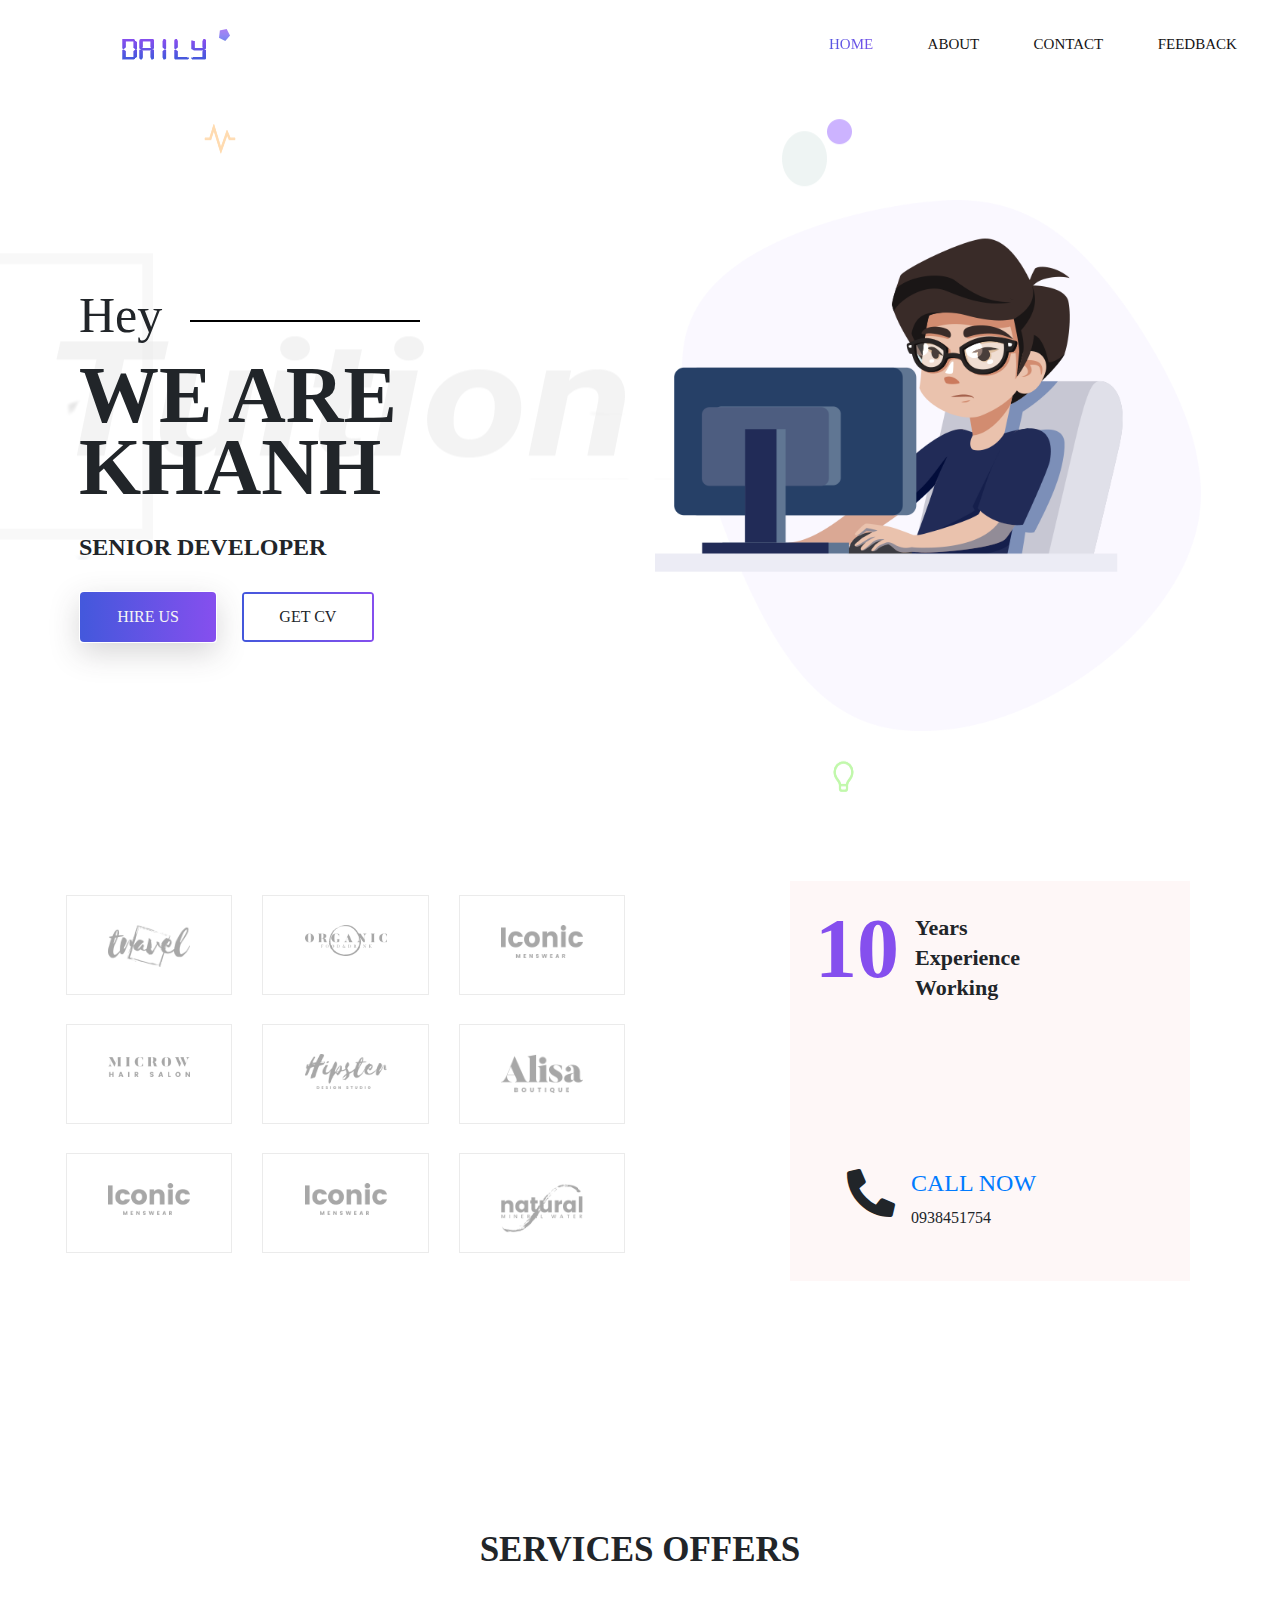
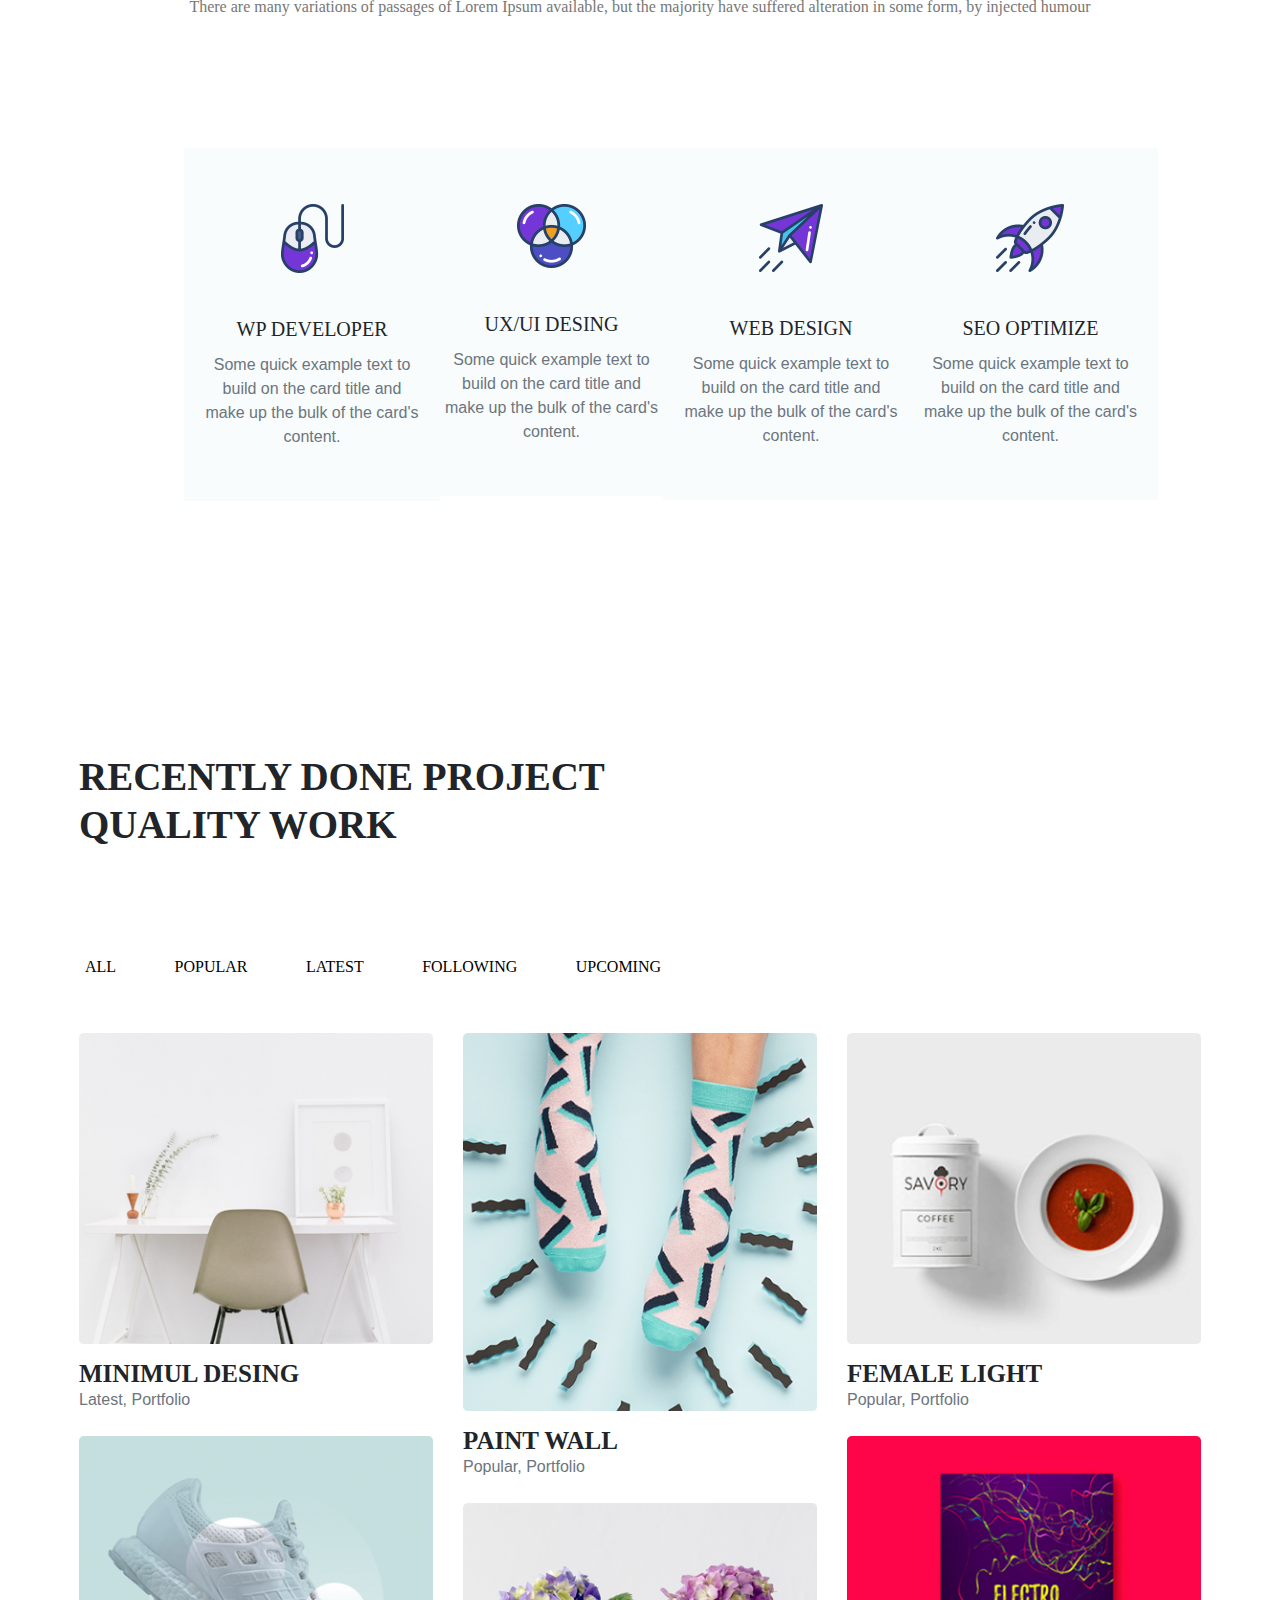
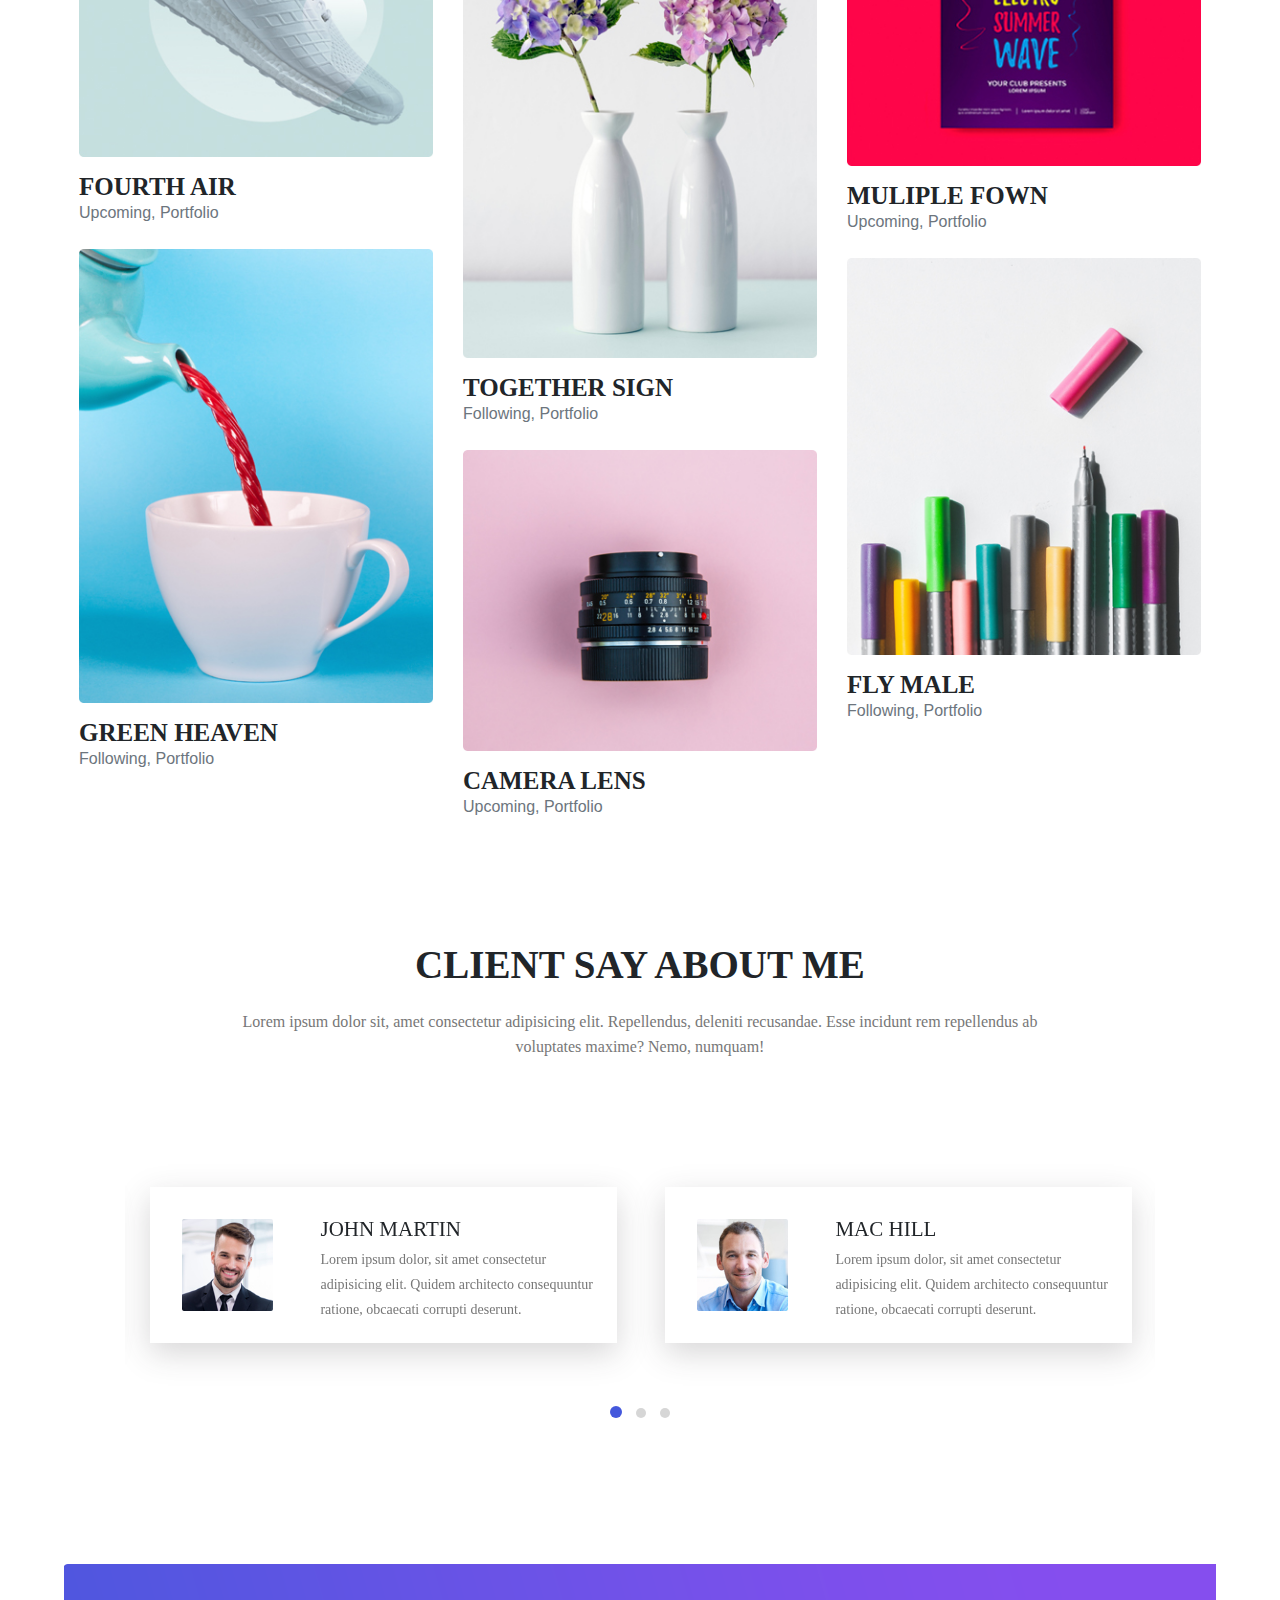
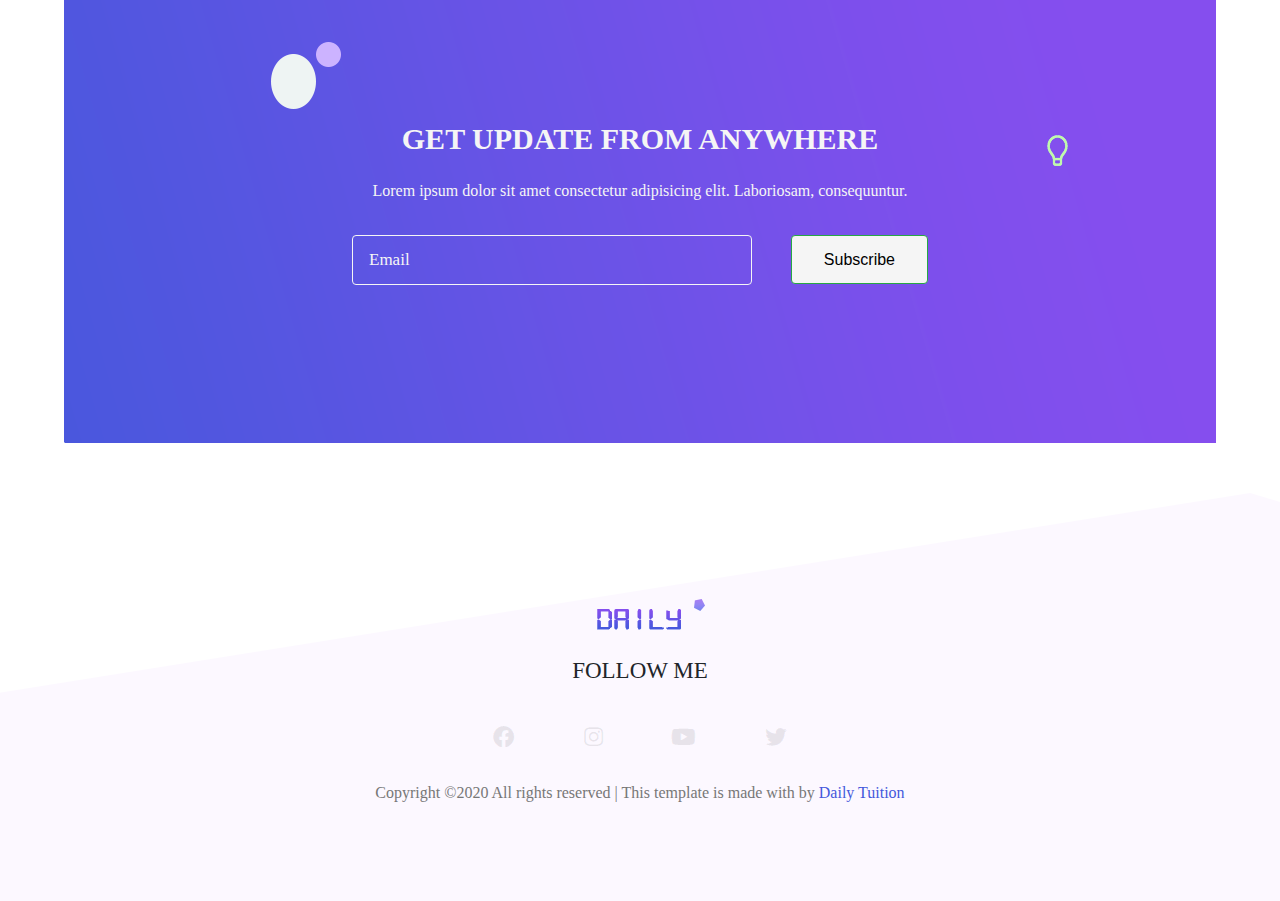
<file: PortFolio_Website-master/Index.html>
<!DOCTYPE html>
<html lang="en">
  <head>
    <meta charset="UTF-8" />
    <meta name="viewport" content="width=device-width, initial-scale=1.0" />
    <meta http-equiv="X-UA-Compatible" content="ie=edge" />
    <title>Daily Tuition</title>

    <!--  Bootstrap css file  -->
    <link rel="stylesheet" href="./css/bootstrap.min.css" />

    <!--  font awesome icons  -->
    <link rel="stylesheet" href="./css/all.min.css" />

    <!--  Magnific Popup css file  -->
    <link
      rel="stylesheet"
      href="./vendor/Magnific-Popup/dist/magnific-popup.css"
    />

    <!--  Owl-carousel css file  -->
    <link
      rel="stylesheet"
      href="./vendor/owl-carousel/css/owl.carousel.min.css"
    />
    <link
      rel="stylesheet"
      href="./vendor/owl-carousel/css/owl.theme.default.min.css"
    />

    <!--  custom css file  -->
    <link rel="stylesheet" href="./css/style.css" />

    <!--  Responsive css file  -->
    <link rel="stylesheet" href="./css/responsive.css" />
  </head>

  <body>
    <!--  ======================= Start Header Area ============================== -->

    <header class="header_area">
      <div class="main-menu">
        <nav class="navbar navbar-expand-lg navbar-light">
          <a class="navbar-brand" href="#"
            ><img src="./img/logo.png" alt="logo"
          /></a>
          <button
            class="navbar-toggler"
            type="button"
            data-toggle="collapse"
            data-target="#navbarNav"
            aria-controls="navbarNav"
            aria-expanded="false"
            aria-label="Toggle navigation"
          >
            <span class="navbar-toggler-icon"></span>
          </button>
          <div class="collapse navbar-collapse" id="navbarNav">
            <div class="mr-auto"></div>
            <ul class="navbar-nav">
              <li class="nav-item active">
                <a class="nav-link" href="#"
                  >Home <span class="sr-only">(current)</span></a
                >
              </li>
              <li class="nav-item">
                <a class="nav-link" href="/PortFolio_Website-master/about.html"
                  >about</a
                >
              </li>
              <li class="nav-item">
                <a
                  class="nav-link"
                  href="/PortFolio_Website-master/contact.html"
                  >contact</a
                >
              </li>
              <li class="nav-item">
                <a
                  class="nav-link"
                  href="/PortFolio_Website-master/feedback.html"
                  >feedback</a
                >
              </li>
            </ul>
          </div>
        </nav>
      </div>
    </header>

    <!--  ======================= End Header Area ============================== -->

    <!--  ======================= Start Main Area ================================ -->
    <main class="site-main">
      <!--  ======================= Start Banner Area =======================  -->
      <section class="site-banner">
        <div class="container">
          <div class="row">
            <div class="col-lg-6 col-md-12 site-title">
              <h3 class="title-text">Hey</h3>
              <h1 class="title-text text-uppercase">We are Khanh</h1>
              <h4 class="title-text text-uppercase">
                Senior Developer
              </h4>
              <div class="site-buttons">
                <div class="d-flex flex-row flex-wrap">
                  <a href="#subcribe">
                    <button
                      type="button"
                      class="btn button primary-button mr-4 text-uppercase"
                    >
                      hire us
                    </button>
                  </a>
                  <a href="./cv.html">
                    <button
                      type="button"
                      class="btn button secondary-button text-uppercase"
                    >
                      Get cv
                    </button></a
                  >
                </div>
              </div>
            </div>
            <div class="col-lg-6 col-md-12 banner-image">
              <img
                src="./img/banner/banner-image.png"
                alt="banner-img"
                class="img-fluid"
              />
            </div>
          </div>
        </div>
      </section>
      <!--  ======================= End Banner Area =======================  -->

      <!--  ======================== Brand Area ==============================  -->

      <section class="brand-area">
        <div class="container-fluid">
          <div class="row">
            <div class="col-xl-6 col-lg-12 col-md-12">
              <div class="first-row row">
                <div class="col-lg-4 col-md-6 col-sm-6">
                  <div class="single-brand">
                    <img src="./img/brands/logo1.png" alt="Brand-1 " />
                  </div>
                </div>
                <div class="col-lg-4 col-md-6 col-sm-6">
                  <div class="single-brand">
                    <img src="./img/brands/logo2.png" alt="Brand-2 " />
                  </div>
                </div>
                <div class="col-lg-4 col-md-6 col-sm-6">
                  <div class="single-brand">
                    <img src="./img/brands/logo3.png" alt="Brand-3 " />
                  </div>
                </div>
                <div class="col-lg-4 col-md-6 col-sm-6">
                  <div class="single-brand">
                    <img src="./img/brands/logo4.png" alt="Brand-4" />
                  </div>
                </div>
                <div class="col-lg-4 col-md-6 col-sm-6">
                  <div class="single-brand">
                    <img src="./img/brands/logo5.png" alt="Brand-5 " />
                  </div>
                </div>
                <div class="col-lg-4 col-md-6 col-sm-6">
                  <div class="single-brand">
                    <img src="./img/brands/logo6.png" alt="Brand-6" />
                  </div>
                </div>
                <div class="col-lg-4 col-md-6 col-sm-6">
                  <div class="single-brand">
                    <img src="./img/brands/logo7.png" alt="Brand-7 " />
                  </div>
                </div>
                <div class="col-lg-4 col-md-6 col-sm-6">
                  <div class="single-brand">
                    <img src="./img/brands/logo8.png" alt="Brand-8 " />
                  </div>
                </div>
                <div class="col-lg-4 col-md-6 col-sm-6">
                  <div class="single-brand">
                    <img src="./img/brands/logo9.png" alt="Brand-9" />
                  </div>
                </div>
              </div>
            </div>
            <div class="col-xl-6 col-lg-12 col-md-12">
              <div class="experience-area">
                <div class="d-flex flex-row years-area">
                  <h2 class="p-3 years">10</h2>
                  <h2>
                    <span>Years</span>
                    <span>Experience</span>
                    <span>Working</span>
                  </h2>
                </div>
                <div class="d-flex flex-row flex-wrap call-area">
                  <span><i class="fas fa-phone-alt fa-3x px-3"></i></span>
                  <div class="call-now">
                    <a href="#" class="text-uppercase h4 font-roboto"
                      >Call Now</a
                    >
                    <span class="font-roboto py-2">0938451754</span>
                  </div>
                </div>
                <div class="bg-panel"></div>
              </div>
            </div>
          </div>
        </div>
      </section>

      <!--  ======================== End Brand Area ==============================  -->

      <!--  ====================== Start Services Area =============================  -->

      <section class="services-area">
        <div class="container">
          <div class="row">
            <div class="col-lg-12 text-center services-title">
              <h1 class="text-uppercase title-text">Services Offers</h1>
              <p class="para">
                There are many variations of passages of Lorem Ipsum available,
                but the majority have suffered alteration in some form, by
                injected humour
              </p>
            </div>
          </div>
          <div class="container services-list">
            <div class="row">
              <div class="col-lg-3 col-md-6 col-sm-12">
                <div class="services">
                  <div class="sevices-img text-center py-4">
                    <img src="./img/services/s1.png" alt="Services-1" />
                  </div>
                  <div class="card-body text-center">
                    <h5 class="card-title text-uppercase font-roboto">
                      Wp developer
                    </h5>
                    <p class="card-text text-secondary">
                      Some quick example text to build on the card title and
                      make up the bulk of the card's content.
                    </p>
                  </div>
                </div>
              </div>
              <div class="col-lg-3 col-md-6 col-sm-12">
                <div class="services">
                  <div class="sevices-img text-center py-4">
                    <img src="./img/services/s2.png" alt="Services-2" />
                  </div>
                  <div class="card-body text-center">
                    <h5 class="card-title text-uppercase font-roboto">
                      ux/ui desing
                    </h5>
                    <p class="card-text text-secondary">
                      Some quick example text to build on the card title and
                      make up the bulk of the card's content.
                    </p>
                  </div>
                </div>
              </div>
              <div class="col-lg-3 col-md-6 col-sm-12">
                <div class="services">
                  <div class="sevices-img text-center py-4">
                    <img src="./img/services/s3.png" alt="Services-3" />
                  </div>
                  <div class="card-body text-center">
                    <h5 class="card-title text-uppercase font-roboto">
                      web design
                    </h5>
                    <p class="card-text text-secondary">
                      Some quick example text to build on the card title and
                      make up the bulk of the card's content.
                    </p>
                  </div>
                </div>
              </div>
              <div class="col-lg-3 col-md-6 col-sm-12">
                <div class="services">
                  <div class="sevices-img text-center py-4">
                    <img src="./img/services/s4.png" alt="Services-4" />
                  </div>
                  <div class="card-body text-center">
                    <h5 class="card-title text-uppercase font-roboto">
                      seo optimize
                    </h5>
                    <p class="card-text text-secondary">
                      Some quick example text to build on the card title and
                      make up the bulk of the card's content.
                    </p>
                  </div>
                </div>
              </div>
            </div>
          </div>
        </div>
      </section>

      <!--  ====================== End Services Area =============================  -->

      <!--  ======================= Project Area =============================  -->

      <section class="project-area">
        <div class="container">
          <div class="project-title pb-5">
            <h1 class="text-uppercase title-h1">Recently Done Project</h1>
            <h1 class="text-uppercase title-h1">Quality Work</h1>
          </div>

          <div class="button-group">
            <button type="button" class="active" id="btn1" data-filter="*">
              All
            </button>
            <button type="button" data-filter=".popular">Popular</button>
            <button type="button" data-filter=".latest">Latest</button>
            <button type="button" data-filter=".following">Following</button>
            <button type="button" data-filter=".upcoming">Upcoming</button>
          </div>

          <div class="row grid">
            <div class="col-lg-4 col-md-6 col-sm-12 element-item latest">
              <div class="our-project">
                <div class="img">
                  <a class="test-popup-link" href="./img/portfolio/p1.jpg">
                    <img
                      src="./img/portfolio/p1.jpg"
                      alt="portfolio-1"
                      class="img-fluid"
                    />
                  </a>
                </div>
                <div class="title py-4">
                  <h4 class="text-uppercase">Minimul Desing</h4>
                  <span class="text-secondary">Latest, Portfolio</span>
                </div>
              </div>
            </div>
            <div class="col-lg-4 col-md-6 col-sm-12 element-item popular">
              <div class="our-project">
                <div class="img">
                  <a class="test-popup-link" href="./img/portfolio/p2.jpg">
                    <img
                      src="./img/portfolio/p2.jpg"
                      alt="portfolio-2"
                      class="img-fluid"
                    />
                  </a>
                </div>
                <div class="title py-4">
                  <h4 class="text-uppercase">Paint Wall</h4>
                  <span class="text-secondary">Popular, Portfolio</span>
                </div>
              </div>
            </div>
            <div class="col-lg-4 col-md-6 col-sm-12 element-item popular">
              <div class="our-project">
                <div class="img">
                  <a class="test-popup-link" href="./img/portfolio/p3.jpg">
                    <img
                      src="./img/portfolio/p3.jpg"
                      alt="portfolio-3"
                      class="img-fluid"
                    />
                  </a>
                </div>
                <div class="title py-4">
                  <h4 class="text-uppercase">Female light</h4>
                  <span class="text-secondary">Popular, Portfolio</span>
                </div>
              </div>
            </div>
            <div class="col-lg-4 col-md-6 col-sm-12 element-item upcoming">
              <div class="our-project">
                <div class="img">
                  <a class="test-popup-link" href="./img/portfolio/p4.jpg">
                    <img
                      src="./img/portfolio/p4.jpg"
                      alt="portfolio-4"
                      class="img-fluid"
                    />
                  </a>
                </div>
                <div class="title py-4">
                  <h4 class="text-uppercase">Fourth Air</h4>
                  <span class="text-secondary">Upcoming, Portfolio</span>
                </div>
              </div>
            </div>
            <div class="col-lg-4 col-md-6 col-sm-12 element-item upcoming">
              <div class="our-project">
                <div class="img">
                  <a class="test-popup-link" href="./img/portfolio/p5.jpg">
                    <img
                      src="./img/portfolio/p5.jpg"
                      alt="portfolio-5"
                      class="img-fluid"
                    />
                  </a>
                </div>
                <div class="title py-4">
                  <h4 class="text-uppercase">Muliple fown</h4>
                  <span class="text-secondary">Upcoming, Portfolio</span>
                </div>
              </div>
            </div>
            <div class="col-lg-4 col-md-6 col-sm-12 element-item following">
              <div class="our-project">
                <div class="img">
                  <a class="test-popup-link" href="./img/portfolio/p6.jpg">
                    <img
                      src="./img/portfolio/p6.jpg"
                      alt="portfolio-6"
                      class="img-fluid"
                    />
                  </a>
                </div>
                <div class="title py-4">
                  <h4 class="text-uppercase">Together sign</h4>
                  <span class="text-secondary">Following, Portfolio</span>
                </div>
              </div>
            </div>
            <div class="col-lg-4 col-md-6 col-sm-12 element-item following">
              <div class="our-project">
                <div class="img">
                  <a class="test-popup-link" href="./img/portfolio/p7.jpg">
                    <img
                      src="./img/portfolio/p7.jpg"
                      alt="portfolio-7"
                      class="img-fluid"
                    />
                  </a>
                </div>
                <div class="title py-4">
                  <h4 class="text-uppercase">Green Heaven</h4>
                  <span class="text-secondary">Following, Portfolio</span>
                </div>
              </div>
            </div>
            <div class="col-lg-4 col-md-6 col-sm-12 element-item following">
              <div class="our-project">
                <div class="img">
                  <a class="test-popup-link" href="./img/portfolio/p8.jpg">
                    <img
                      src="./img/portfolio/p8.jpg"
                      alt="portfolio-8"
                      class="img-fluid"
                    />
                  </a>
                </div>
                <div class="title py-4">
                  <h4 class="text-uppercase">Fly Male</h4>
                  <span class="text-secondary">Following, Portfolio</span>
                </div>
              </div>
            </div>
            <div class="col-lg-4 col-md-6 col-sm-12 element-item upcoming">
              <div class="our-project">
                <div class="img">
                  <a class="test-popup-link" href="./img/portfolio/p9.jpg">
                    <img
                      src="./img/portfolio/p9.jpg"
                      alt="portfolio-9"
                      class="img-fluid"
                    />
                  </a>
                </div>
                <div class="title py-4">
                  <h4 class="text-uppercase">Camera Lens</h4>
                  <span class="text-secondary">Upcoming, Portfolio</span>
                </div>
              </div>
            </div>
          </div>
        </div>
      </section>

      <!--  ======================= End Project Area =============================  -->

      <!--  ======================== About Me Area ==============================  -->

      <section class="about-area">
        <div class="container">
          <div class="row text-center">
            <div class="col-12">
              <div class="about-title">
                <h1 class="text-uppercase title-h1">Client Say about me</h1>
                <p class="para">
                  Lorem ipsum dolor sit, amet consectetur adipisicing elit.
                  Repellendus, deleniti recusandae. Esse incidunt rem
                  repellendus ab voluptates maxime? Nemo, numquam!
                </p>
              </div>
            </div>
          </div>
        </div>

        <div class="container carousel py-lg-5">
          <div class="owl-carousel owl-theme">
            <div class="client row">
              <div class="col-lg-4 col-md-12 client-img">
                <img
                  src="./img/testimonials/t1.jpg"
                  alt="img1"
                  class="img-fluid"
                />
              </div>
              <div class="col-lg-8 col-md-12 about-client">
                <h4 class="text-uppercase">John Martin</h4>
                <p class="para">
                  Lorem ipsum dolor, sit amet consectetur adipisicing elit.
                  Quidem architecto consequuntur ratione, obcaecati corrupti
                  deserunt.
                </p>
              </div>
            </div>
            <div class="client row">
              <div class="col-lg-4 col-md-12 client-img">
                <img
                  src="./img/testimonials/t2.jpg"
                  alt="img2"
                  class="img-fluid"
                />
              </div>
              <div class="col-lg-8 col-md-12 about-client">
                <h4 class="text-uppercase">Mac Hill</h4>
                <p class="para">
                  Lorem ipsum dolor, sit amet consectetur adipisicing elit.
                  Quidem architecto consequuntur ratione, obcaecati corrupti
                  deserunt.
                </p>
              </div>
            </div>
            <div class="client row">
              <div class="col-lg-4 col-md-12 client-img">
                <img
                  src="./img/testimonials/t1.jpg"
                  alt="img1"
                  class="img-fluid"
                />
              </div>
              <div class="col-lg-8 col-md-12 about-client">
                <h4 class="text-uppercase">John Martin</h4>
                <p class="para">
                  Lorem ipsum dolor, sit amet consectetur adipisicing elit.
                  Quidem architecto consequuntur ratione, obcaecati corrupti
                  deserunt.
                </p>
              </div>
            </div>
            <div class="client row">
              <div class="col-lg-4 col-md-12 client-img">
                <img
                  src="./img/testimonials/t2.jpg"
                  alt="img2"
                  class="img-fluid"
                />
              </div>
              <div class="col-lg-8 col-md-12 about-client">
                <h4 class="text-uppercase">Mac Hill</h4>
                <p class="para">
                  Lorem ipsum dolor, sit amet consectetur adipisicing elit.
                  Quidem architecto consequuntur ratione, obcaecati corrupti
                  deserunt.
                </p>
              </div>
            </div>
            <div class="client row">
              <div class="col-lg-4 col-md-12 client-img">
                <img
                  src="./img/testimonials/t1.jpg"
                  alt="img1"
                  class="img-fluid"
                />
              </div>
              <div class="col-lg-8 col-md-12 about-client">
                <h4 class="text-uppercase">John Martin</h4>
                <p class="para">
                  Lorem ipsum dolor, sit amet consectetur adipisicing elit.
                  Quidem architecto consequuntur ratione, obcaecati corrupti
                  deserunt.
                </p>
              </div>
            </div>
            <div class="client row">
              <div class="col-lg-4 col-md-12 client-img">
                <img
                  src="./img/testimonials/t2.jpg"
                  alt="img2"
                  class="img-fluid"
                />
              </div>
              <div class="col-lg-8 col-md-12 about-client">
                <h4 class="text-uppercase">Mac Hill</h4>
                <p class="para">
                  Lorem ipsum dolor, sit amet consectetur adipisicing elit.
                  Quidem architecto consequuntur ratione, obcaecati corrupti
                  deserunt.
                </p>
              </div>
            </div>
          </div>
        </div>
      </section>

      <!--  ======================== End About Me Area ==============================  -->

      <!--  ========================== Subscribe me Area ============================  -->
      <section id="subcribe" class="subscribe-us-area">
        <div class="container subscribe">
          <div class="row">
            <div class="col-lg-12 text-center subscribe-title">
              <h4 class="text-uppercase">Get Update From anywhere</h4>
              <p class="para">
                Lorem ipsum dolor sit amet consectetur adipisicing elit.
                Laboriosam, consequuntur.
              </p>
            </div>
          </div>
          <div class="d-sm-flex justify-content-center">
            <form class="w-50">
              <div class="row d-flex flex-row flex-wrap">
                <div class="col input-textbox">
                  <input
                    type="text"
                    id="txtemail"
                    class="form-control"
                    placeholder="Email"
                  />
                </div>
                <div class="col">
                  <div class="btn-submit">
                    <button type="submit" class="btn btn-success float-right">
                      Subscribe
                    </button>
                  </div>
                </div>
              </div>
            </form>
          </div>
        </div>
      </section>
      <!--  ========================== End Subscribe me Area ============================  -->
    </main>
    <!--  ======================= End Main Area ================================ -->

    <footer class="footer-area">
      <div class="container">
        <div class="">
          <div class="site-logo text-center py-4">
            <a href="#"><img src="./img/logo.png" alt="logo"/></a>
          </div>
          <div class="social text-center">
            <h5 class="text-uppercase">Follow me</h5>
            <a href="https://www.facebook.com/quockhanh1999"
              ><i class="fab fa-facebook"></i
            ></a>
            <a href="https://www.instagram.com/q_khanh__/?hl=vi"
              ><i class="fab fa-instagram"></i
            ></a>
            <a
              href="https://www.youtube.com/channel/UCqOR78gama4qVAdAqmn3jVw?view_as=subscriber"
              ><i class="fab fa-youtube"></i
            ></a>
            <a href="https://twitter.com/?lang=vi"
              ><i class="fab fa-twitter"></i
            ></a>
          </div>
          <div class="copyrights text-center">
            <p class="para">
              Copyright ©2020 All rights reserved | This template is made with
              by
              <a href="#"
                ><span style="color: var(--primary-color);"
                  >Daily Tuition</span
                ></a
              >
            </p>
          </div>
        </div>
      </div>
    </footer>

    <!--  Jquery js file  -->
    <script src="./js/jquery.3.4.1.js"></script>

    <!--  Bootstrap js file  -->
    <script src="./js/bootstrap.min.js"></script>

    <!--  isotope js library  -->
    <script src="./vendor/isotope/isotope.min.js"></script>

    <!--  Magnific popup script file  -->
    <script src="./vendor/Magnific-Popup/dist/jquery.magnific-popup.min.js"></script>

    <!--  Owl-carousel js file  -->
    <script src="./vendor/owl-carousel/js/owl.carousel.min.js"></script>

    <!--  custom js file  -->
    <script src="./js/main.js"></script>
  </body>
</html>
</file>
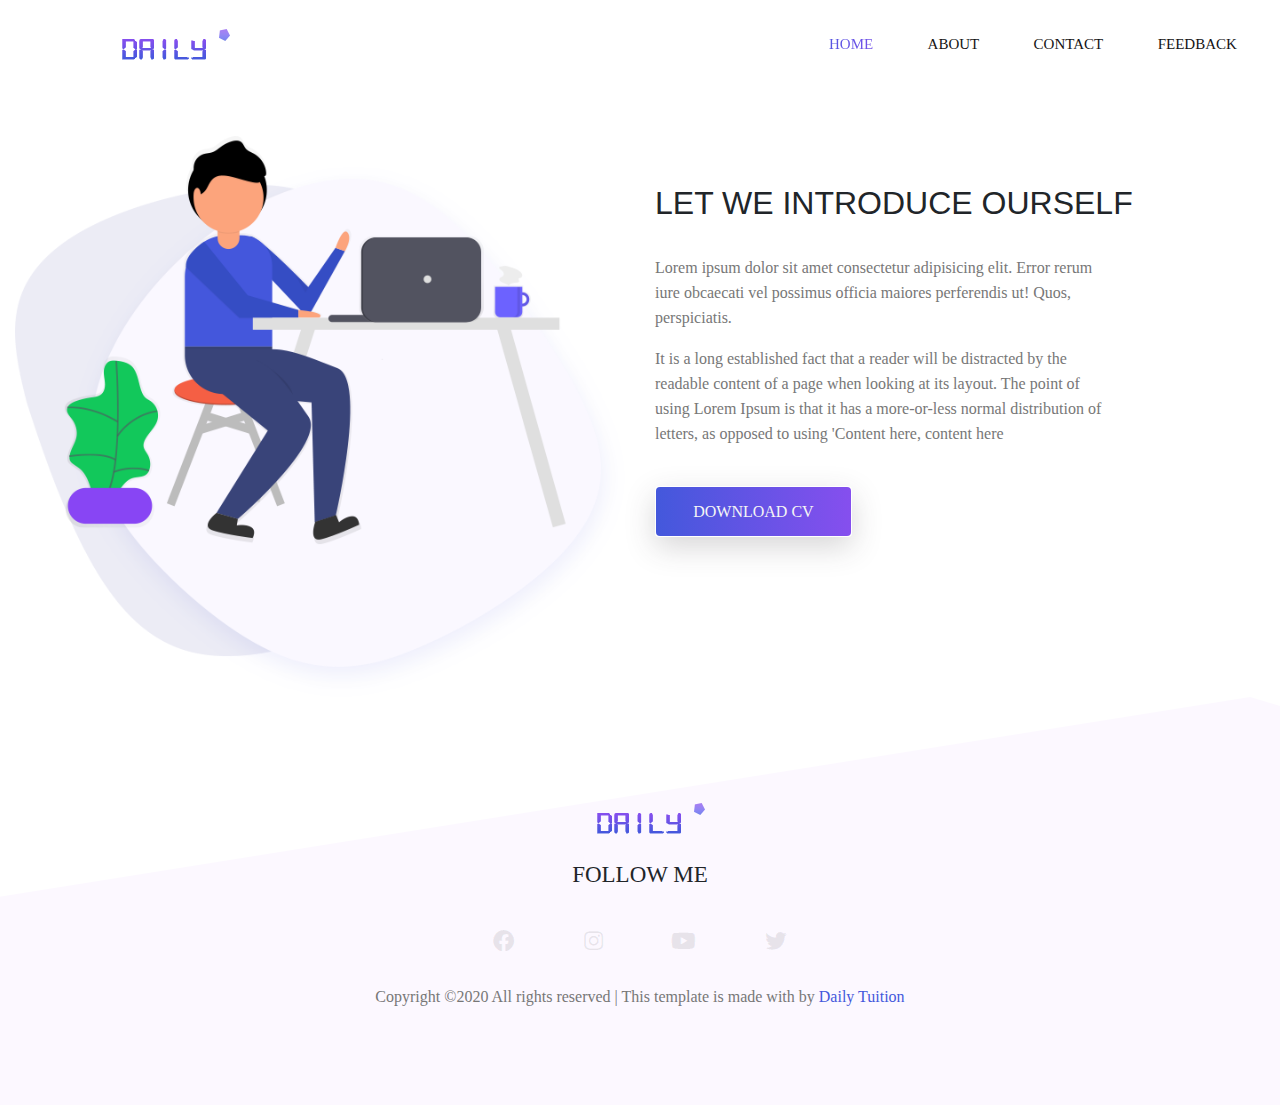
<file: PortFolio_Website-master/about.html>
<!DOCTYPE html>
<html lang="en">
  <head>
    <meta charset="UTF-8" />
    <meta name="viewport" content="width=device-width, initial-scale=1.0" />
    <meta http-equiv="X-UA-Compatible" content="ie=edge" />
    <title>Daily Tuition</title>

    <!--  Bootstrap css file  -->
    <link rel="stylesheet" href="./css/bootstrap.min.css" />

    <!--  font awesome icons  -->
    <link rel="stylesheet" href="./css/all.min.css" />

    <!--  Magnific Popup css file  -->
    <link
      rel="stylesheet"
      href="./vendor/Magnific-Popup/dist/magnific-popup.css"
    />

    <!--  Owl-carousel css file  -->
    <link
      rel="stylesheet"
      href="./vendor/owl-carousel/css/owl.carousel.min.css"
    />
    <link
      rel="stylesheet"
      href="./vendor/owl-carousel/css/owl.theme.default.min.css"
    />

    <!--  custom css file  -->
    <link rel="stylesheet" href="./css/style.css" />

    <!--  Responsive css file  -->
    <link rel="stylesheet" href="./css/responsive.css" />
  </head>

  <body>
    <!--  ======================= Start Header Area ============================== -->

    <header class="header_area">
      <div class="main-menu">
        <nav class="navbar navbar-expand-lg navbar-light">
          <a class="navbar-brand" href="#"
            ><img src="./img/logo.png" alt="logo"
          /></a>
          <button
            class="navbar-toggler"
            type="button"
            data-toggle="collapse"
            data-target="#navbarNav"
            aria-controls="navbarNav"
            aria-expanded="false"
            aria-label="Toggle navigation"
          >
            <span class="navbar-toggler-icon"></span>
          </button>
          <div class="collapse navbar-collapse" id="navbarNav">
            <div class="mr-auto"></div>
            <ul class="navbar-nav">
              <li class="nav-item active">
                <a class="nav-link" href="/PortFolio_Website-master/Index.html"
                  >Home <span class="sr-only">(current)</span></a
                >
              </li>
              <li class="nav-item">
                <a class="nav-link" href="#">about</a>
              </li>
              <li class="nav-item">
                <a
                  class="nav-link"
                  href="/PortFolio_Website-master/contact.html"
                  >contact</a
                >
              </li>
              <li class="nav-item">
                <a
                  class="nav-link"
                  href="/PortFolio_Website-master/feedback.html"
                  >feedback</a
                >
              </li>
            </ul>
          </div>
        </nav>
      </div>
    </header>

    <!--  ======================= End Header Area ============================== -->

    <!--  ======================= Start Main Area ================================ -->
    <section class="about-area mt-5">
      <div class="container-fluid">
        <div class="row">
          <div class="col-lg-6 col-md-12">
            <div class="about-image">
              <img src="./img/about-us.png" alt="About us" class="img-fluid" />
            </div>
          </div>
          <div class="col-lg-6 col-md-12 about-title">
            <h2 class="text-uppercase pt-5">
              <span>Let we</span>
              <span>introduce</span>
              <span>ourself</span>
            </h2>
            <div class="paragraph py-4 w-75">
              <p class="para">
                Lorem ipsum dolor sit amet consectetur adipisicing elit. Error
                rerum iure obcaecati vel possimus officia maiores perferendis
                ut! Quos, perspiciatis.
              </p>
              <p class="para">
                It is a long established fact that a reader will be distracted
                by the readable content of a page when looking at its layout.
                The point of using Lorem Ipsum is that it has a more-or-less
                normal distribution of letters, as opposed to using 'Content
                here, content here
              </p>
            </div>
            <a href="./cv.html">
              <button
                type="button"
                class="btn button primary-button text-uppercase"
              >
                Download cv
              </button></a
            >
          </div>
        </div>
      </div>
    </section>

    <footer class="footer-area">
      <div class="container">
        <div class="">
          <div class="site-logo text-center py-4">
            <a href="#"><img src="./img/logo.png" alt="logo"/></a>
          </div>
          <div class="social text-center">
            <h5 class="text-uppercase">Follow me</h5>
            <a href="#"><i class="fab fa-facebook"></i></a>
            <a href="#"><i class="fab fa-instagram"></i></a>
            <a href="#"><i class="fab fa-youtube"></i></a>
            <a href="#"><i class="fab fa-twitter"></i></a>
          </div>
          <div class="copyrights text-center">
            <p class="para">
              Copyright ©2020 All rights reserved | This template is made with
              by
              <a href="#"
                ><span style="color: var(--primary-color);"
                  >Daily Tuition</span
                ></a
              >
            </p>
          </div>
        </div>
      </div>
    </footer>

    <!--  Jquery js file  -->
    <script src="./js/jquery.3.4.1.js"></script>

    <!--  Bootstrap js file  -->
    <script src="./js/bootstrap.min.js"></script>

    <!--  isotope js library  -->
    <script src="./vendor/isotope/isotope.min.js"></script>

    <!--  Magnific popup script file  -->
    <script src="./vendor/Magnific-Popup/dist/jquery.magnific-popup.min.js"></script>

    <!--  Owl-carousel js file  -->
    <script src="./vendor/owl-carousel/js/owl.carousel.min.js"></script>

    <!--  custom js file  -->
    <script src="./js/main.js"></script>
  </body>
</html>
</file>
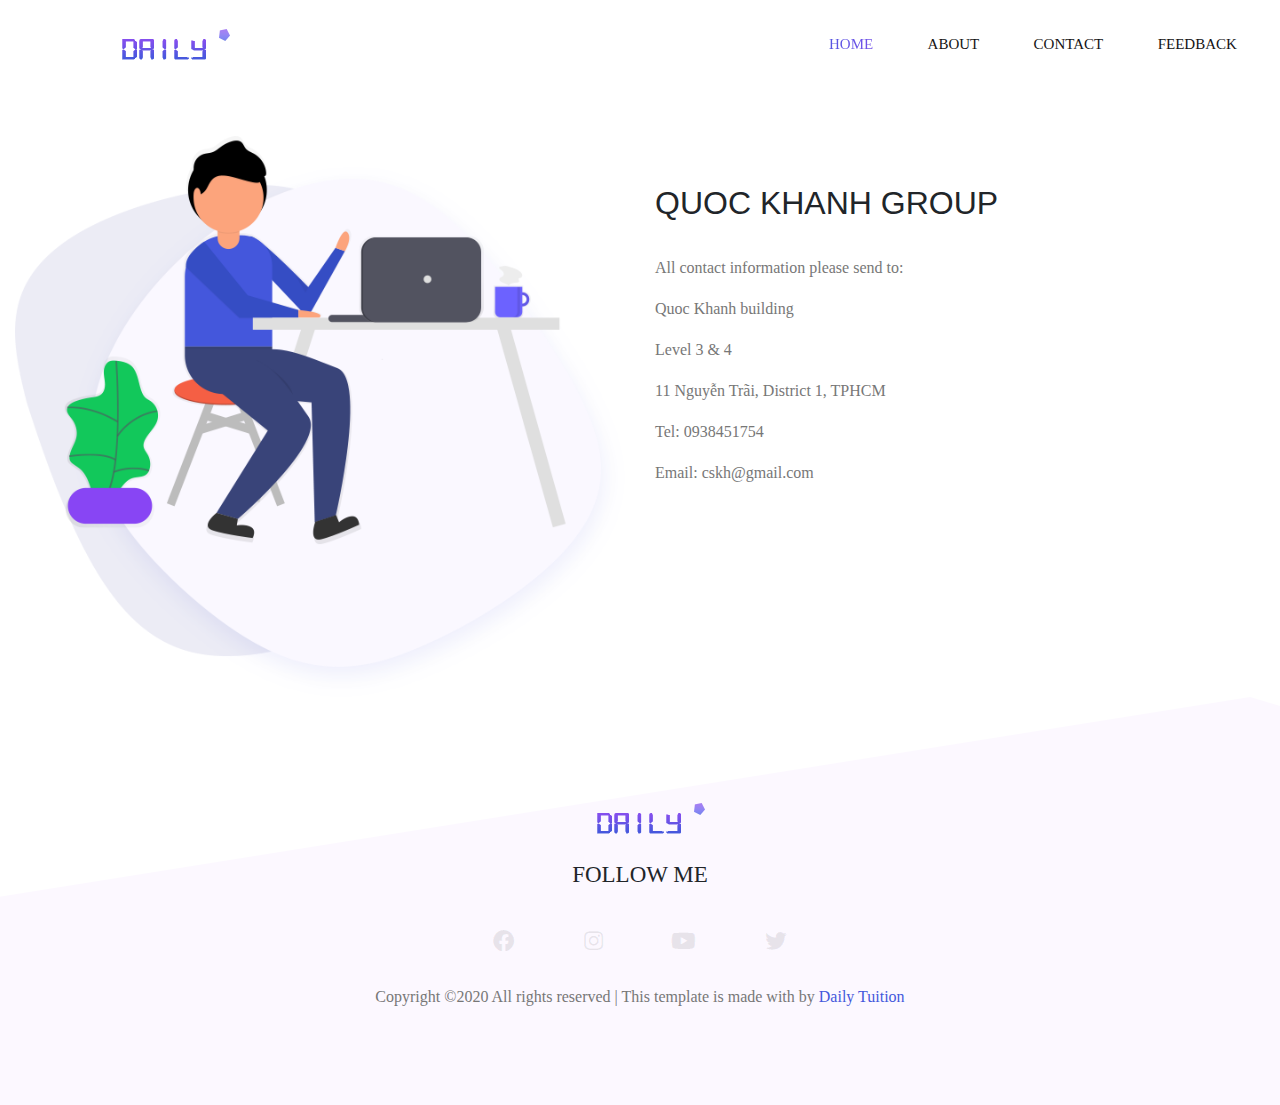
<file: PortFolio_Website-master/contact.html>
<!DOCTYPE html>
<html lang="en">
  <head>
    <meta charset="UTF-8" />
    <meta name="viewport" content="width=device-width, initial-scale=1.0" />
    <meta http-equiv="X-UA-Compatible" content="ie=edge" />
    <title>Daily Tuition</title>

    <!--  Bootstrap css file  -->
    <link rel="stylesheet" href="./css/bootstrap.min.css" />

    <!--  font awesome icons  -->
    <link rel="stylesheet" href="./css/all.min.css" />

    <!--  Magnific Popup css file  -->
    <link
      rel="stylesheet"
      href="./vendor/Magnific-Popup/dist/magnific-popup.css"
    />

    <!--  Owl-carousel css file  -->
    <link
      rel="stylesheet"
      href="./vendor/owl-carousel/css/owl.carousel.min.css"
    />
    <link
      rel="stylesheet"
      href="./vendor/owl-carousel/css/owl.theme.default.min.css"
    />

    <!--  custom css file  -->
    <link rel="stylesheet" href="./css/style.css" />

    <!--  Responsive css file  -->
    <link rel="stylesheet" href="./css/responsive.css" />
  </head>

  <body>
    <!--  ======================= Start Header Area ============================== -->

    <header class="header_area">
      <div class="main-menu">
        <nav class="navbar navbar-expand-lg navbar-light">
          <a class="navbar-brand" href="#"
            ><img src="./img/logo.png" alt="logo"
          /></a>
          <button
            class="navbar-toggler"
            type="button"
            data-toggle="collapse"
            data-target="#navbarNav"
            aria-controls="navbarNav"
            aria-expanded="false"
            aria-label="Toggle navigation"
          >
            <span class="navbar-toggler-icon"></span>
          </button>
          <div class="collapse navbar-collapse" id="navbarNav">
            <div class="mr-auto"></div>
            <ul class="navbar-nav">
              <li class="nav-item active">
                <a class="nav-link" href="/PortFolio_Website-master/Index.html"
                  >Home <span class="sr-only">(current)</span></a
                >
              </li>
              <li class="nav-item">
                <a class="nav-link" href="/PortFolio_Website-master/about.html"
                  >about</a
                >
              </li>
              <li class="nav-item">
                <a
                  class="nav-link"
                  href="/PortFolio_Website-master/contact.html"
                  >contact</a
                >
              </li>
              <li class="nav-item">
                <a
                  class="nav-link"
                  href="/PortFolio_Website-master/feedback.html"
                  >feedback</a
                >
              </li>
            </ul>
          </div>
        </nav>
      </div>
    </header>

    <!--  ======================= End Header Area ============================== -->

    <!--  ======================= Start Main Area ================================ -->
    <section class="about-area mt-5">
      <div class="container-fluid">
        <div class="row">
          <div class="col-lg-6 col-md-12">
            <div class="about-image">
              <img src="./img/about-us.png" alt="About us" class="img-fluid" />
            </div>
          </div>
          <div class="col-lg-6 col-md-12 about-title">
            <h2 class="text-uppercase pt-5">
              <span>Quoc Khanh Group</span>
            </h2>
            <div class="paragraph py-4 w-75">
              <p class="para">
                All contact information please send to:
              </p>
              <p class="para">
                Quoc Khanh building
              </p>
              <p class="para">
                Level 3 & 4
              </p>
              <p class="para">
                11 Nguyễn Trãi, District 1, TPHCM
              </p>
              <p class="para">
                Tel: 0938451754
              </p>
              <p class="para">
                Email: cskh@gmail.com
              </p>
            </div>
          </div>
        </div>
      </div>
    </section>

    <footer class="footer-area">
      <div class="container">
        <div class="">
          <div class="site-logo text-center py-4">
            <a href="#"><img src="./img/logo.png" alt="logo"/></a>
          </div>
          <div class="social text-center">
            <h5 class="text-uppercase">Follow me</h5>
            <a href="#"><i class="fab fa-facebook"></i></a>
            <a href="#"><i class="fab fa-instagram"></i></a>
            <a href="#"><i class="fab fa-youtube"></i></a>
            <a href="#"><i class="fab fa-twitter"></i></a>
          </div>
          <div class="copyrights text-center">
            <p class="para">
              Copyright ©2020 All rights reserved | This template is made with
              by
              <a href="#"
                ><span style="color: var(--primary-color);"
                  >Daily Tuition</span
                ></a
              >
            </p>
          </div>
        </div>
      </div>
    </footer>

    <!--  Jquery js file  -->
    <script src="./js/jquery.3.4.1.js"></script>

    <!--  Bootstrap js file  -->
    <script src="./js/bootstrap.min.js"></script>

    <!--  isotope js library  -->
    <script src="./vendor/isotope/isotope.min.js"></script>

    <!--  Magnific popup script file  -->
    <script src="./vendor/Magnific-Popup/dist/jquery.magnific-popup.min.js"></script>

    <!--  Owl-carousel js file  -->
    <script src="./vendor/owl-carousel/js/owl.carousel.min.js"></script>

    <!--  custom js file  -->
    <script src="./js/main.js"></script>
  </body>
</html>
</file>
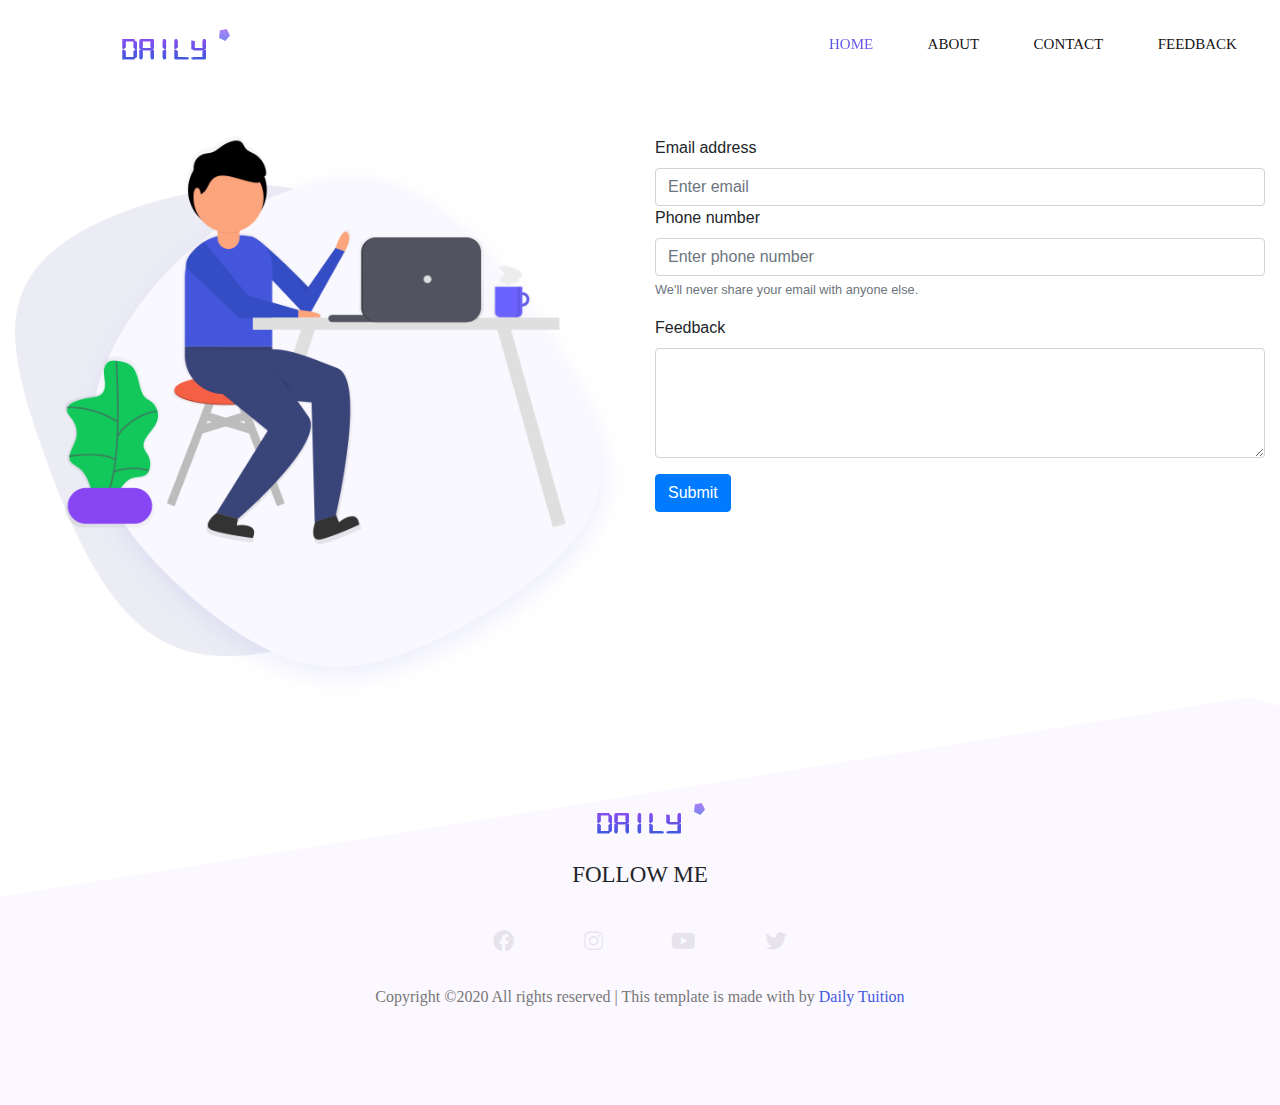
<file: PortFolio_Website-master/feedback.html>
<!DOCTYPE html>
<html lang="en">
  <head>
    <meta charset="UTF-8" />
    <meta name="viewport" content="width=device-width, initial-scale=1.0" />
    <meta http-equiv="X-UA-Compatible" content="ie=edge" />
    <title>Daily Tuition</title>

    <!--  Bootstrap css file  -->
    <link rel="stylesheet" href="./css/bootstrap.min.css" />

    <!--  font awesome icons  -->
    <link rel="stylesheet" href="./css/all.min.css" />

    <!--  Magnific Popup css file  -->
    <link
      rel="stylesheet"
      href="./vendor/Magnific-Popup/dist/magnific-popup.css"
    />

    <!--  Owl-carousel css file  -->
    <link
      rel="stylesheet"
      href="./vendor/owl-carousel/css/owl.carousel.min.css"
    />
    <link
      rel="stylesheet"
      href="./vendor/owl-carousel/css/owl.theme.default.min.css"
    />

    <!--  custom css file  -->
    <link rel="stylesheet" href="./css/style.css" />

    <!--  Responsive css file  -->
    <link rel="stylesheet" href="./css/responsive.css" />
  </head>

  <body>
    <style>
      /* Chrome, Safari, Edge, Opera */
      input::-webkit-outer-spin-button,
      input::-webkit-inner-spin-button {
        -webkit-appearance: none;
        margin: 0;
      }

      /* Firefox */
      input[type="number"] {
        -moz-appearance: textfield;
      }
    </style>
    <!--  ======================= Start Header Area ============================== -->

    <header class="header_area">
      <div class="main-menu">
        <nav class="navbar navbar-expand-lg navbar-light">
          <a class="navbar-brand" href="#"
            ><img src="./img/logo.png" alt="logo"
          /></a>
          <button
            class="navbar-toggler"
            type="button"
            data-toggle="collapse"
            data-target="#navbarNav"
            aria-controls="navbarNav"
            aria-expanded="false"
            aria-label="Toggle navigation"
          >
            <span class="navbar-toggler-icon"></span>
          </button>
          <div class="collapse navbar-collapse" id="navbarNav">
            <div class="mr-auto"></div>
            <ul class="navbar-nav">
              <li class="nav-item active">
                <a class="nav-link" href="/PortFolio_Website-master/Index.html"
                  >Home <span class="sr-only">(current)</span></a
                >
              </li>
              <li class="nav-item">
                <a class="nav-link" href="/PortFolio_Website-master/about.html"
                  >about</a
                >
              </li>
              <li class="nav-item">
                <a
                  class="nav-link"
                  href="/PortFolio_Website-master/contact.html"
                  >contact</a
                >
              </li>
              <li class="nav-item">
                <a class="nav-link" href="#">feedback</a>
              </li>
            </ul>
          </div>
        </nav>
      </div>
    </header>

    <!--  ======================= End Header Area ============================== -->

    <!--  ======================= Start Main Area ================================ -->
    <section class="about-area mt-5">
      <div class="container-fluid">
        <div class="row">
          <div class="col-lg-6 col-md-12">
            <div class="about-image">
              <img src="./img/about-us.png" alt="About us" class="img-fluid" />
            </div>
          </div>
          <div class="col-lg-6 col-md-12 about-title">
            <form id="feedback-form" method="post" action="feedback.php">
              <div class="form-group">
                <label for="exampleInputEmail1">Email address</label>
                <input
                  name="email"
                  type="email"
                  class="form-control"
                  placeholder="Enter email"
                />
                <label for="exampleInputEmail1">Phone number</label>
                <input
                  name="phonenumber"
                  type="number"
                  class="form-control"
                  placeholder="Enter phone number"
                />
                <small id="emailHelp" class="form-text text-muted"
                  >We'll never share your email with anyone else.</small
                >
              </div>
              <div class="form-group">
                <label for="exampleInputPassword1">Feedback</label>
                <textarea
                  class="form-control"
                  rows="4"
                  name="feedback"
                  required="true"
                ></textarea>
              </div>

              <button type="submit" class="btn btn-primary">Submit</button>
            </form>
          </div>
        </div>
      </div>
    </section>

    <footer class="footer-area">
      <div class="container">
        <div class="">
          <div class="site-logo text-center py-4">
            <a href="#"><img src="./img/logo.png" alt="logo"/></a>
          </div>
          <div class="social text-center">
            <h5 class="text-uppercase">Follow me</h5>
            <a href="#"><i class="fab fa-facebook"></i></a>
            <a href="#"><i class="fab fa-instagram"></i></a>
            <a href="#"><i class="fab fa-youtube"></i></a>
            <a href="#"><i class="fab fa-twitter"></i></a>
          </div>
          <div class="copyrights text-center">
            <p class="para">
              Copyright ©2020 All rights reserved | This template is made with
              by
              <a href="#"
                ><span style="color: var(--primary-color);"
                  >Daily Tuition</span
                ></a
              >
            </p>
          </div>
        </div>
      </div>
    </footer>

    <!--  Jquery js file  -->
    <script src="./js/jquery.3.4.1.js"></script>

    <!--  Bootstrap js file  -->
    <script src="./js/bootstrap.min.js"></script>

    <!--  isotope js library  -->
    <script src="./vendor/isotope/isotope.min.js"></script>

    <!--  Magnific popup script file  -->
    <script src="./vendor/Magnific-Popup/dist/jquery.magnific-popup.min.js"></script>

    <!--  Owl-carousel js file  -->
    <script src="./vendor/owl-carousel/js/owl.carousel.min.js"></script>

    <!--  custom js file  -->
    <script src="./js/main.js"></script>
  </body>
</html>
</file>
<file: PortFolio_Website-master/css/style.css>
/* import fonts from fonts.css file */
@import url(./fonts.css);

/* css variables */
@import url(./partials/_variables.css);

/* import global styling */
@import url(./partials/_global.css);

/* start navigation */

.header_area .main-menu .navbar .navbar-brand {
  padding: 0 2rem 0 5rem;
}

.header_area .main-menu .navbar {
  padding: 1rem 20rem;
}

.header_area .main-menu .nav-item .nav-link {
  font: normal 500 15px/2px var(--roboto);
  text-transform: uppercase;
  padding: 1.7rem;
  color: var(--title-color);
}

.header_area .main-menu .navbar-nav .active a {
  background: var(--gradient-color);
  -webkit-background-clip: text;
  -webkit-text-fill-color: transparent;
  background-clip: text;
}

.header_area .main-menu .navbar-nav a:hover {
  background: var(--gradient-color);
  -webkit-background-clip: text;
  -webkit-text-fill-color: transparent;
  background-clip: text;
}

/* end navigation */

/* Banner Area */

.site-main .site-banner {
  background: url(../img/banner/home-banner.png) no-repeat 0% 50%;
}

.site-main .site-banner .site-title h3 {
  padding-top: 35%;
  font-weight: 500;
}

.site-main .site-banner .site-title h3::after {
  content: " ";
  height: 2px;
  width: 18vw;
  background: black;
  display: inline-block;
  margin-left: 5%;
  transform: translateY(-10px);
}

.site-main .site-banner .site-title h1 {
  font-size: 5rem;
}

.site-main .site-banner .site-title h4 {
  font-size: 1.5rem;
}

.site-main .site-banner .banner-image > img {
  padding: 7rem 0;
  width: 90rem;
}

/* End Banner Area */

/* Start About Area */

.site-main .about-area {
  padding: 8rem 5rem;
}

.site-main .about-area .about-title h2 > span {
  display: block;
  font: normal bold 49px/ 60px var(--roboto);
  letter-spacing: 21px;
}

.site-main .about-area .about-title .paragraph > p {
  padding: 0.4rem 0;
}

/* End About Area */

/* Start Brand Area */

.site-main .brand-area {
  padding: 1rem 20rem;
  margin-bottom: 4rem;
}

.site-main .brand-area .first-row .col-lg-4 {
  display: flex;
  justify-content: center;
}

.site-main .brand-area .first-row .col-lg-4 > .single-brand {
  border: 1px solid var(--border-color);
  text-align: center;
  padding: 1.8rem 0rem;
  margin: 0.9rem 0;
  width: 180px;
  height: 100px;
  cursor: pointer;
  transition: transform 0.4s ease;
}

.site-main .brand-area .first-row .col-lg-4 > .single-brand > img {
  width: 50%;
}

.site-main .brand-area .first-row .col-lg-4 > .single-brand:hover {
  box-shadow: var(--box-shadow);
  transform: scale(1.1);
}

.site-main .brand-area .first-row .col-lg-4 > .single-brand:hover > img {
  filter: brightness(0.15);
}

.site-main .brand-area .experience-area {
  padding-left: 1rem;
}

.site-main .brand-area .experience-area span {
  display: block;
}

.site-main .brand-area .experience-area .years-area {
  /* background: url(../img/client-info-bg.png) no-repeat 45px 20px; */
  padding: 2rem 0;
  width: 40rem;
  height: 18rem;
  padding-left: 8rem;
  position: relative;
}

.site-main .brand-area .experience-area .bg-panel {
  position: absolute;
  left: -190px;
  top: 0%;
  background: #e029290a;
  width: 400px;
  height: 400px;
  margin-left: 340px;
  z-index: -1;
}

.site-main .brand-area .experience-area .years-area .years {
  font: normal bold 84px/40px var(--roboto);
  color: var(--primary-color2);
  z-index: 2;
}

.site-main .brand-area .experience-area .years-area h2 > span {
  font: normal 600 22px/30px var(--roboto);
}

.site-main .brand-area .experience-area .call-area {
  padding-left: 10rem;
}

/* End Brand Area */

/* Services Area */

.site-main .services-area {
  padding: 7rem 2rem;
}

.site-main .services-area .services-title {
  padding: 0 14rem;
}

.site-main .services-area .services-title h1 {
  font-size: 35px;
}

.site-main > .services-area .services {
  background: rgba(248, 252, 253, 0.973);
  padding: 2rem 0;
  width: 16rem;
  margin: 5rem 0.5rem;
  transition: box-shadow 0.7s ease;
}

.site-main > .services-area .services:hover {
  box-shadow: var(--box-shadow);
}

/* End Services Area */

/* Project Area */

.site-main .project-area {
  padding: 4rem 0;
}

.site-main .project-area .button-group button {
  background: transparent;
  border: none;
  font: normal 500 16px/130px var(--roboto);
  text-transform: uppercase;
}

.site-main .project-area .button-group button + button {
  padding-left: 3rem;
}

.site-main .project-area .grid .our-project > .title h4 {
  font: normal 700 25px/12px var(--roboto);
}

.site-main .project-area .grid .our-project .img a:hover img {
  filter: brightness(1.1) drop-shadow(1px 8px 30px #b1afaf);
}

/* End Project Area */

/* About Me */

.site-main .about-area .about-title p {
  padding: 1rem 7rem;
}

.site-main .about-area .client {
  background: #ffffff10;
  box-shadow: var(--box-shadow);
  margin: 3rem 0rem;
}

.site-main .about-area .client .client-img {
  padding: 2rem;
}

.site-main .about-area .client .about-client {
  padding-top: 2rem;
}

.site-main .about-area .client .about-client h4 {
  font: normal 500 21px/ 20px var(--roboto);
}

.site-main .about-area .client .about-client p {
  font-size: 14px;
}

.site-main .about-area .owl-carousel .owl-item {
  display: flex;
  justify-content: center;
  padding: 0 1.5rem;
}

.site-main .about-area .owl-carousel .owl-dots .owl-dot.active span {
  background: var(--primary-color);
  width: 12px;
  height: 12px;
}

/* End About Me */

/* Subscribe me */

.site-main .subscribe-us-area .subscribe {
  background: url(../img/subscribe-bg.png) no-repeat;
  padding: 10rem 0;
  margin: 3rem auto;
}

.site-main .subscribe-us-area .subscribe .subscribe-title h4 {
  font: normal 700 30px/ 30px var(--roboto);
  color: whitesmoke;
}

.site-main .subscribe-us-area .subscribe .subscribe-title p {
  color: whitesmoke;
  padding: 1rem 4rem;
}

.site-main .subscribe-us-area .subscribe form .input-textbox input {
  width: 400px;
  padding: 1.5rem 1rem;
  border: 1px solid whitesmoke;
  background: transparent;
  color: white;
  font: normal 500 17px/20px var(--roboto);
}

.site-main
  .subscribe-us-area
  .subscribe
  form
  .input-textbox
  input::placeholder {
  color: whitesmoke;
}

.site-main .subscribe-us-area .subscribe form .btn-submit button {
  background: whitesmoke;
  color: #000;
  padding: 0.7rem 2rem;
}

/* End subscribe me */

/* Footer Area */

footer.footer-area {
  padding: 5rem 0;
  background: url(../img/footer-bg.png) no-repeat;
}

footer.footer-area .social h5 {
  font: normal 500 23px/ 30px var(--roboto);
}

footer.footer-area .social a > i {
  font-size: 22px;
  padding: 2rem;
  color: var(--border-color);
}

footer.footer-area .social a:hover > i {
  color: var(--primary-color);
}

/* End Footer */
</file>
<file: PortFolio_Website-master/css/responsive.css>
/* if the viewport is equal to 340px or less than that */ 
@media only screen and (max-width: 340px){
    .header_area .main-menu .navbar,
    .header_area .main-menu .navbar .navbar-brand,
    .site-main .subscribe-us-area .subscribe .subscribe-title,
    .site-main .subscribe-us-area .subscribe .subscribe-title p, h4,
    .site-main .services-area,
    .site-main .subscribe-us-area .subscribe
    {
        padding: 2%;
        margin: 0%;
    }

    .site-main .site-banner .site-title h1{
        font-size: 41px;
    }

    .site-main .subscribe-us-area .subscribe form .input-textbox input{
        width: 15rem    !important;
    }

    .site-main > .services-area .services{
        width: 13rem;
    }

}


/* if the viewport is equal to 340px or less than that */ 
@media only screen and (max-width: 792px){
    .site-main .about-area .about-title h2 > span{
        font-size: 31px;
        letter-spacing: 10px;
    }

    .site-main .brand-area .experience-area .years-area{
        padding-left: 1%;
        width: 49%;
    }

    .site-main .brand-area .experience-area .bg-panel{
        margin-left: 30%;
        width: 80%;   
    }

    .site-main .brand-area .experience-area .call-area{
        padding-left: 3%;
    }

    .site-main .project-area .button-group button{
        font: normal 500 18px/40px var(--roboto);
    }

    .site-main .about-area .about-title p{
        padding: 0%;
    }

    .site-main .subscribe-us-area .subscribe form .input-textbox input{
        width: 20rem;
        margin: 5%;
    }
}



/* if the viewport is equal to 1910px or less than that */ 
@media only screen and (max-width: 1910px){
    .header_area .main-menu .navbar{
        padding: 1rem;
    }

    .container{
        max-width: 90%;
    }

    .site-main .brand-area,
    .site-main .services-area .services-title,
    .site-main .about-area{
        padding: 3% 4%;
    }


}
</file>
